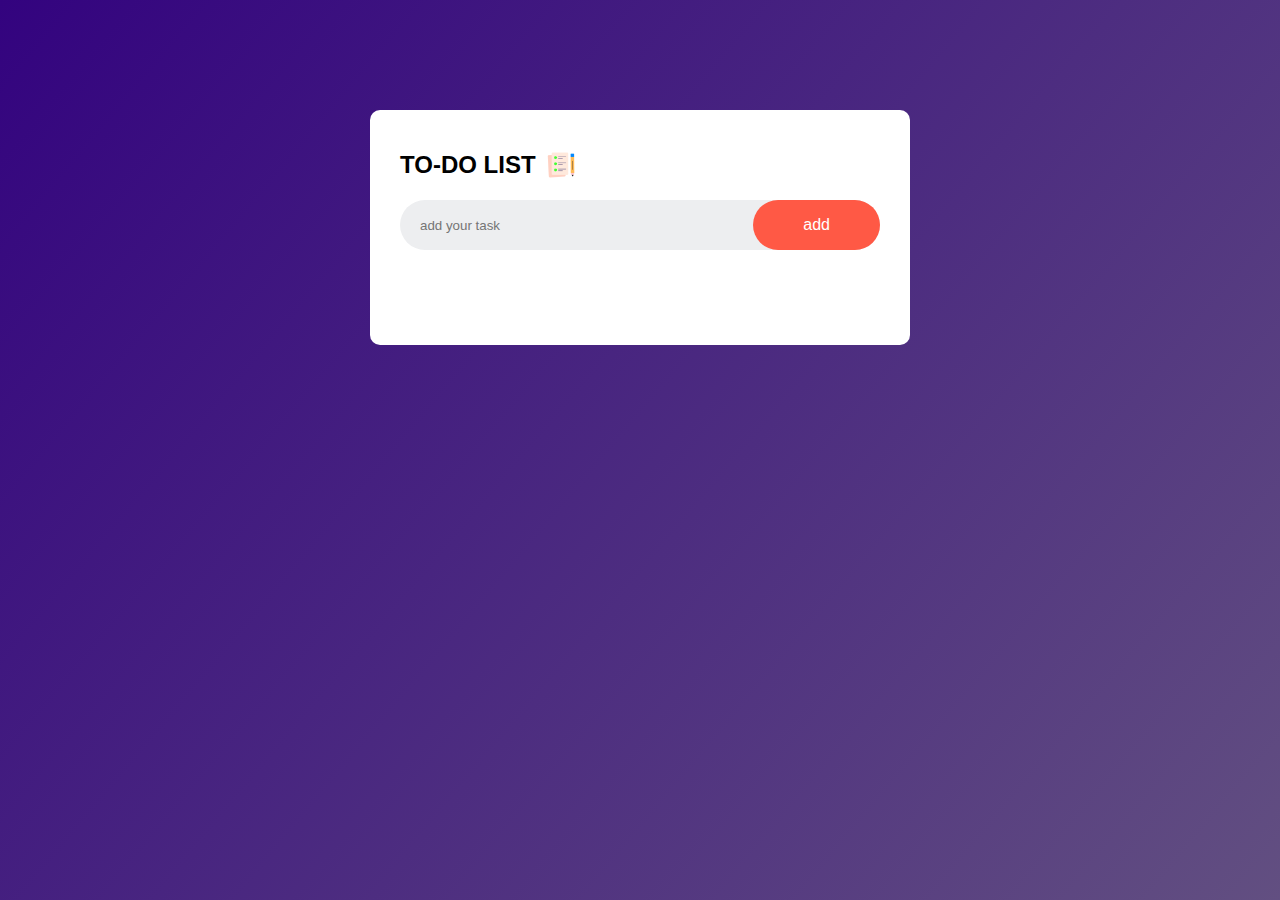
<file: octanetTask2/index.html>
<!DOCTYPE html>
<html lang="en">
<head>
    <meta charset="UTF-8">
    <meta name="viewport" content="width=device-width, initial-scale=1.0">
    <title>todo list</title>
    <link rel="stylesheet" href="style.css">
</head>
<body>
    <div class="container">
        <div class="todoApp">
            <h2>TO-DO LIST <img src="icon.png"></h2>
            <div class="row">
                <input type="text" id="input-box" placeholder="add your task">
                <button onclick="addTask()">add</button>
            </div>
            <ul id="list-container">
               <!-- <li class="checked">task 1</li>
                <li>task 2</li>
                <li>task 3</li>-->
            </ul>
        </div>

    </div>
    <script src="script.js"></script>
</body>
</html>
</file>
<file: octanetTask2/style.css>
*{
    margin: 0;
    padding: 0;
    font-family: 'poppins',sans-serif;
    box-sizing: border-box;
}
.container{
    width: 100%;
    min-height: 100vh;
    background:linear-gradient(130deg,rgb(51, 3, 127),rgb(98, 79, 129));
    padding: 10px;
}
.todoApp{
    width: 100%;
    max-width: 540px;
    background: white;
    margin: 100px auto 20px;
    padding: 40px 30px 70px;
    border-radius: 10px;
}
.todoApp h2{
    display: flex;
    align-items: center;
    margin-bottom: 20px;
}
.todoApp h2 img{
    width: 30px;
    margin-left: 10px;

}
.row{
    display: flex;
    align-items: center;
    justify-content: space-between;
    background: #edeef0;
    border-radius: 30px;
    padding-left: 20px;
    margin-bottom: 25px;
}
input{
    flex: 1;
    border: none;
    outline: none;
    background: transparent;
}
button{
    border: none;
    outline: none;
    padding: 16px 50px;
    background: #ff5945;
    color: white;
    font-size: 16px;
    cursor: pointer;
    border-radius: 40px;
}
ul li{
    list-style: none;
    font-size: 17px;
    padding: 12px 8px 12px 50px;
    user-select: none;
    cursor: pointer;
    position: relative;
}
ul li::before{
    content: '';
    position: absolute;
    height: 28px;
    width: 28px;
    border-radius: 50%;
    background-image: url(unchecked.png);
    background-size: cover;
    background-position: center;
    top: 12px;
    left: 8px;
}
ul li.checked{
    color: #555;
    text-decoration: line-through;
}
ul li.checked::before{
    background-image: url(checked.png);
}
ul li span{
    position: absolute;
    right: 0;
    top: 5px;
    width: 40px;
    height: 40px;
    font-size: 22px;
    color: #555;
    line-height: 40px;
    text-align: center;

}
ul li span:hover{
    background: #edeef0;
    border-radius: 50px;
}
</file>
